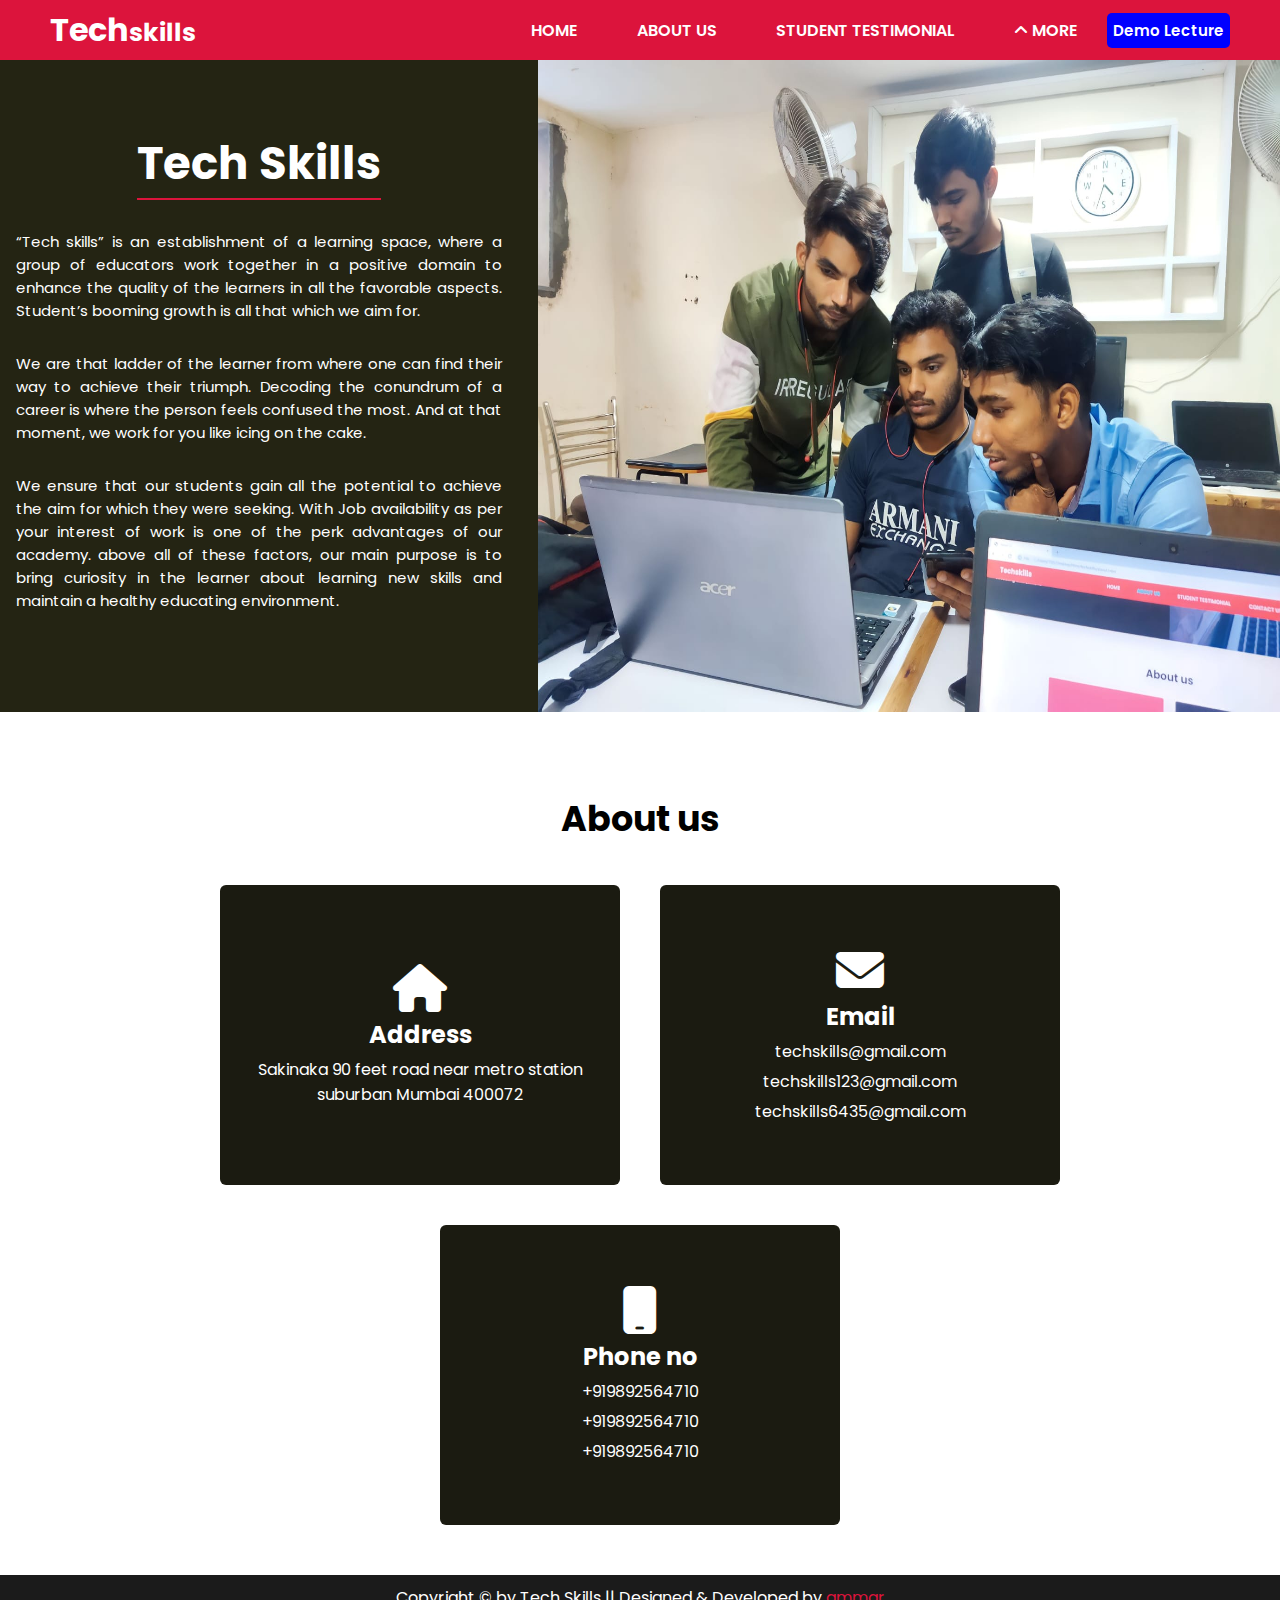
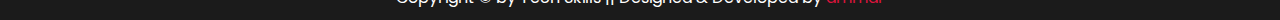
<file: about.html>
<!DOCTYPE html>
<html lang="en">
<head>
    <meta charset="UTF-8">
    <meta http-equiv="X-UA-Compatible" content="IE=edge">
    <meta name="viewport" content="width=device-width, initial-scale=1.0">
    <title>About Us</title>
    <!-- own css -->
    <link rel="stylesheet" href="about.css">
    <!-- font-awesome-cdn-link -->
    <link rel="stylesheet" href="loading.css">
    <link rel="stylesheet" href="https://cdnjs.cloudflare.com/ajax/libs/font-awesome/6.1.2/css/all.min.css">
</head>

<body>
    <div class="loading">
        <div class="spinning"></div>
    </div>
    <nav id="navbar" class="navbar sticky">
        <div id="logo">
            <h1>Tech<span class="skill-color">skills</span></h1>
        </div>
        <!-- nav design start -->
        <section id="nav" class="nav">
            <div class="menu-btn">
                <i class="fa-solid fa-bars fa-2x" id="navbar-toggler" class="navbar-toggler"></i>
            </div>
            <ul class="nav-menu">
                <li id="nav-item"><a href="index.html" class="nav-link">Home</a></li>
                <li id="nav-item"><a href="about.html" class="nav-link active">About us</a></li>
                <li id="nav-item"><a href="testimonial.html" class="nav-link">Student Testimonial</a></li>
                <li id="nav-item">
                    <span class="nav-link drop">
                        <i class="fa-solid fa-angle-up angle-up"></i><i class="fa-solid fa-angle-down angle-down"></i>
                        more</span>
                </li>
                <!-- dropdown section start after nav-->
                <section class="dropdown">
                    <ul class="dropdown-menu">
                        <li id="-dropdown-item"><a href="image.html" class="dropdown-link">Images</a></li>
                        <li id="dropdown-item"><a href="" class="dropdown-link">english academy</a></li>
                        <li id="dropdown-item"><a href="" class="dropdown-link">human resources</a></li>
                        <li id="dropdown-item"><a href="" class="dropdown-link">financial education</a></li>
                        <li id="dropdown-item"><a href="" class="dropdown-link">digital marketing</a></li>
                    </ul>
                </section>
                <button type="button" class="lecture-btn"><a href="tel:+919892564710">Demo Lecture</a></button>
            </ul>
        </section>
    </nav>
    <!-- home section starts here -->
    <section class="about" id="about">
        <div class="about-child">
            <div class="column column-1">
                <h1 class="heading">Tech Skills</h1>
                <p class="about-text">
                    “Tech skills” is an establishment of a learning space, where a group of educators work together in a
                    positive domain to enhance the quality of the learners in all the favorable aspects. Student’s
                    booming growth is all that which we aim for.
                </p>
                <p>We are that ladder of the learner from where one can find their way to achieve their triumph.
                    Decoding the conundrum of a career is where the person feels confused the most. And at that moment,
                    we work for you like icing on the cake.</p>
                <p>
                    We ensure that our students gain all the potential to achieve the aim for which they were seeking.
                    With Job availability as per your interest of work is one of the perk advantages of our academy.
                    above all of these factors, our main purpose is to bring curiosity in the learner about learning new
                    skills and maintain a healthy educating environment.
                </p>
            </div>
            <div class="column column-2">
                <img src="./images/student.jpeg" alt="">
            </div>
        </div>
    </section>
    <!-- our mission starts here -->
    <section class="address" id="address">
        <h1 class="heading">About us</h1>
        <div class="address-container">
            <div class="column column-1">
                <i class="fa-solid fa-house fa-3x icon"></i>
                <h2>Address</h2>
                <p>Sakinaka 90 feet road near metro station suburban Mumbai 400072</p>
            </div>
            <div class="column column-2">
                <i class="fa-solid fa-envelope fa-3x"></i>
                <h2>Email</h2>
                <p>
                    techskills@gmail.com
                </p>
                <p>
                    techskills123@gmail.com
                </p>
                <p>
                    techskills6435@gmail.com
                </p>
            </div>
            <div class="column column-3">
                <i class="fa-solid fa-mobile fa-3x"></i>
                <h2>Phone no</h2>
                <p>
                    +919892564710
                </p>
                <p>
                    +919892564710
                </p>
                <p>
                    +919892564710
                </p>
            </div>
        </div>
    </section>
    <!-- footer -->
    <footer class="footer-container">
        <div class="footer">
            <div class="column column-1">
                <p>Copyright &copy; by Tech Skills || Designed & Developed by <a href="#" class="ammar">ammar</a></p>
            </div>
        </div>
   </footer>
   <!-- scrolltop section starts here -->
   <a href="#about" class="scrolltop"><i class="fa-solid fa-angle-up"></i></a>
    <!-- script starts here -->
   <script src="loading.js"></script>
   <script>
        const body = document.querySelector('body');
        const navbar = document.querySelector('#navbar');
        const nav = document.querySelector('#nav');
        const menuBtn = document.querySelector('.menu-btn');
        const cancelBtn = document.querySelector('.navbar-close');
        const navMenu = document.querySelector('.nav-menu');
        const scrolltop = document.querySelector('.scrolltop');
        // lecture button designing
        const lectureBtn = document.querySelector('.lecture-btn');
        menuBtn.onclick = () => {
            body.classList.toggle('disabled-scroll');
            lectureBtn.classList.toggle('hidden');
            nav.classList.toggle('active');
        }
        window.onscroll = () => {
            body.classList.remove('disabled-scroll');
            lectureBtn.classList.remove('hidden');
            nav.classList.remove('active');
            dropdown.classList.remove('active');
            this.scrollY > 40? scrolltop.classList.add('active'): scrolltop.classList.remove('active');
        }
        ///////////////////dropdown///////////////////////////////////////////////////////////////
        const drop = document.querySelector('.drop');
        const dropdown = document.querySelector('.dropdown');
        // dropdown angle up and down
        const angleUp = document.querySelector('.angle-up');
        const angleDown = document.querySelector('.navbar .angle-down');
        /////////////////////////////////////////////////////////
        drop.onclick = () => {
            dropdown.classList.toggle('active');
            angleUp.classList.toggle('hide');
            angleDown.classList.toggle('visible');
            //////////////////////////////for not disturbance of navs contents//////////////////////////////////////
            navMenu.classList.toggle('active');
        }

    </script>
</body>

</html>
</file>
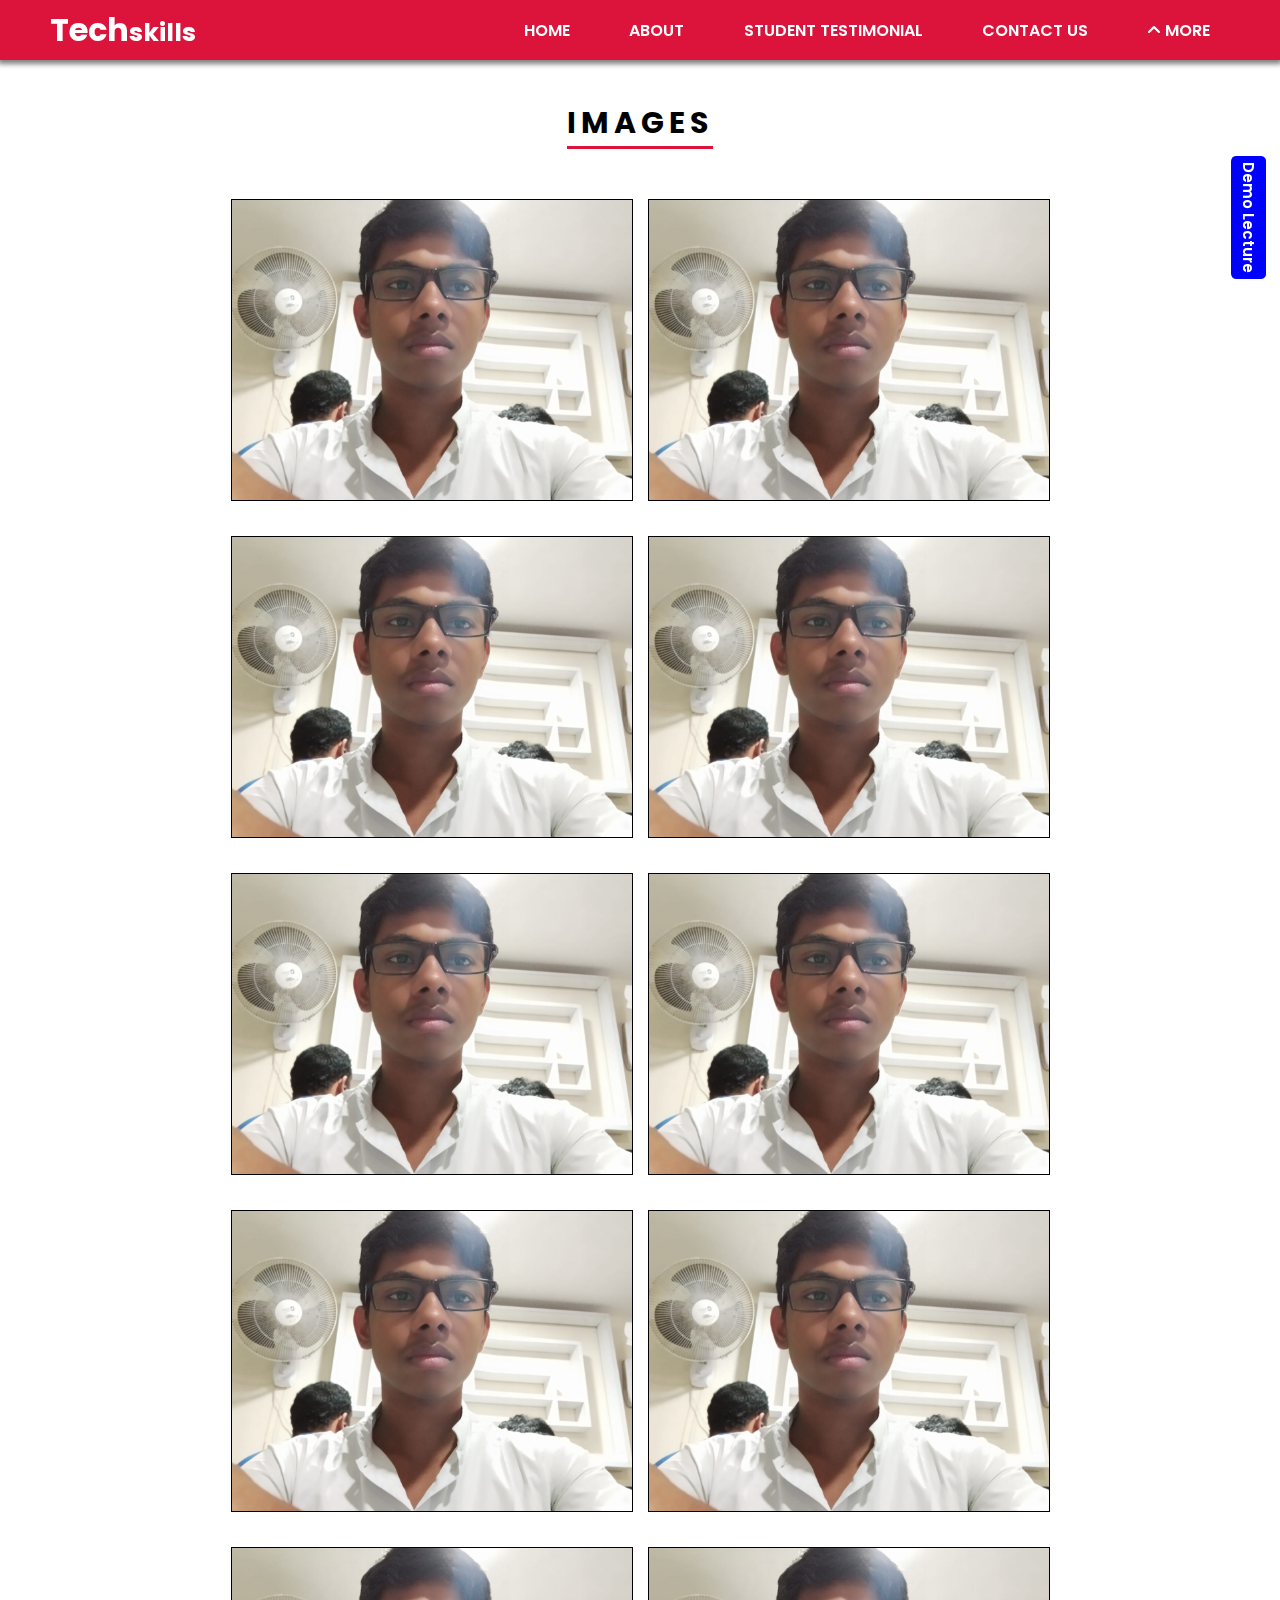
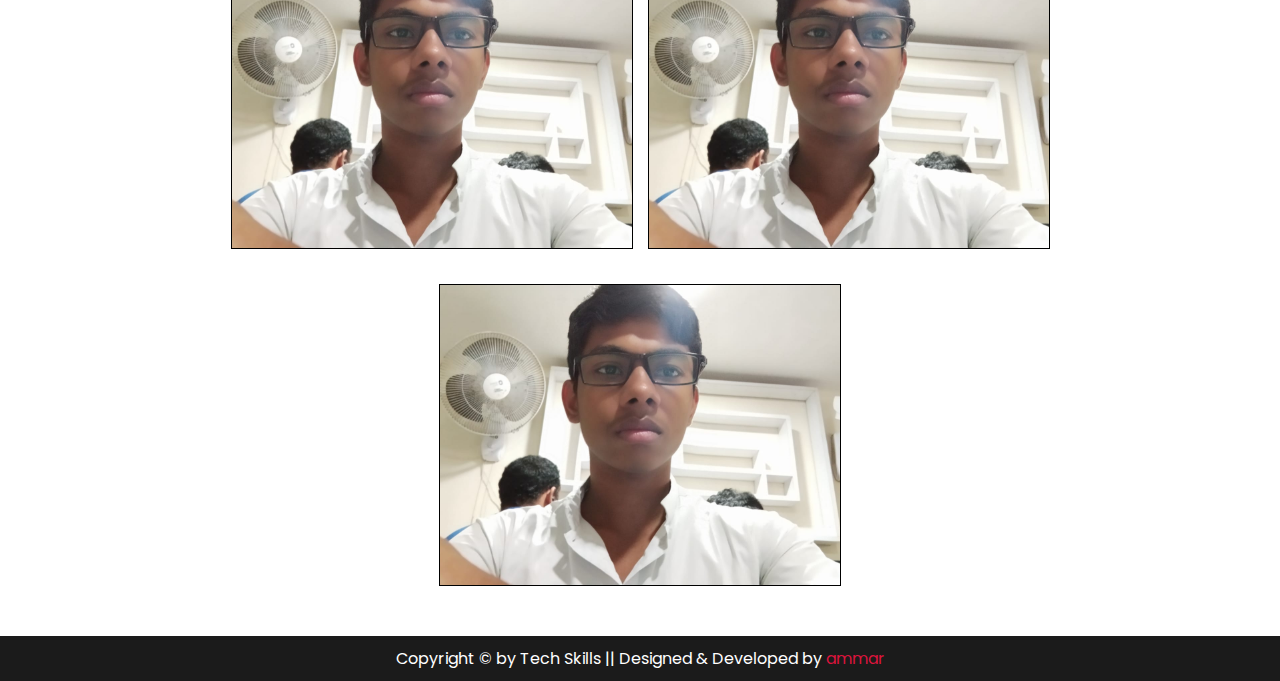
<file: image.html>
<!DOCTYPE html>
<html lang="en">
<head>
    <meta charset="UTF-8">
    <meta http-equiv="X-UA-Compatible" content="IE=edge">
    <meta name="viewport" content="width=device-width, initial-scale=1.0">
    <title>Images</title>
    <link rel="stylesheet" href="image.css">
    <link rel="icon" type="icon/image-x" href="images/right.jpg">
    <!-- font-awesome-cdn-link -->
    <link rel="stylesheet" href="https://cdnjs.cloudflare.com/ajax/libs/font-awesome/6.1.2/css/all.min.css">
    <!-- jquery cnd link -->  
    <link rel="stylesheet" href="loading.css">
    <script src="https://cdnjs.cloudflare.com/ajax/libs/jquery/2.1.3/jquery.min.js"></script>
</head>
<body>
    <div class="loading">
        <div class="spinning"></div>
    </div>
    <nav id="navbar" class="navbar sticky">
        <div id="logo">
         <h1>Tech<span class="skill-color">skills</span></h1>
        </div>
     <!-- nav design start -->
        <section id="nav" class="nav">
         <div class="menu-btn">
             <i class="fa-solid fa-bars fa-2x" id="navbar-toggler" class="navbar-toggler"></i>
         </div>
         <ul class="nav-menu">
             <li id="nav-item"><a href="index.html" class="nav-link active">Home</a></li>
             <li id="nav-item"><a href="about.html" class="nav-link">About</a></li>
             <li id="nav-item"><a href="testimonial.html" class="nav-link">Student Testimonial</a></li>
             <li id="nav-item"><a href="index.html" class="nav-link">contact us</a></li>
             <li id="nav-item">
                 <span class="nav-link drop">
                     <i class="fa-solid fa-angle-up angle-up"></i><i class="fa-solid fa-angle-down angle-down"></i>  more</span>
             </li>
               <!-- dropdown section start after nav-->
         <section class="dropdown">
             <ul class="dropdown-menu">
            <li id="-dropdown-item"><a href="" class="dropdown-link active">Images</a></li>
            <li class="dropdown-item"><a href="" class="dropdown-link">English Academy</a></li>
             <li id="dropdown-item"><a href="" class="dropdown-link">human resources</a></li>
             <li id="dropdown-item"><a href="" class="dropdown-link">financial education</a></li>
             <li id="dropdown-item"><a href="" class="dropdown-link">digital marketing</a></li>
             </ul>
         </section>
             <button type="button" class="lecture-btn"><a href="tel:+919892564710">Demo Lecture</a></button>
         </ul>
     </section>
     </nav>
     <!-- home section starts  here -->
     <section class="home" id="images">
        <h1 class="heading">Images</h1>
        <div class="images">
                <div class="box">
                    <a href="images/classroom.jpeg" target="_blank">
                        <div class="img">
                            <img src="images/classroom.jpeg" alt="error" class="box-img">
                            <h5 class="title">Classroom</h5>
                        </div>
                    </a>
                </div>
                <div class="box">
                    <a href="images/classroom.jpeg" target="_blank">
                        <div class="img">
                            <img src="images/classroom.jpeg" alt="error" class="box-img">
                            <h5 class="title">Classroom</h5>
                        </div>
                    </a>
                </div>
                <div class="box">
                    <a href="images/classroom.jpeg" target="_blank">
                        <div class="img">
                            <img src="images/classroom.jpeg" alt="error" class="box-img">
                            <h5 class="title">Classroom</h5>
                        </div>
                    </a>
                </div>
                <div class="box">
                    <a href="images/classroom.jpeg" target="_blank">
                        <div class="img">
                            <img src="images/classroom.jpeg" alt="error" class="box-img">
                            <h5 class="title">Classroom</h5>
                        </div>
                    </a>
                </div>
                <div class="box">
                    <a href="images/classroom.jpeg" target="_blank">
                        <div class="img">
                            <img src="images/classroom.jpeg" alt="error" class="box-img">
                            <h5 class="title">Classroom</h5>
                        </div>
                    </a>
                </div>
                <div class="box">
                    <a href="images/classroom.jpeg" target="_blank">
                        <div class="img">
                            <img src="images/classroom.jpeg" alt="error" class="box-img">
                            <h5 class="title">Classroom</h5>
                        </div>
                    </a>
                </div>
                <div class="box">
                    <a href="images/classroom.jpeg" target="_blank">
                        <div class="img">
                            <img src="images/classroom.jpeg" alt="error" class="box-img">
                            <h5 class="title">Classroom</h5>
                        </div>
                    </a>
                </div>
                <div class="box">
                    <a href="images/classroom.jpeg" target="_blank">
                        <div class="img">
                            <img src="images/classroom.jpeg" alt="error" class="box-img">
                            <h5 class="title">Classroom</h5>
                        </div>
                    </a>
                </div>
                <div class="box">
                    <a href="images/classroom.jpeg" target="_blank">
                        <div class="img">
                            <img src="images/classroom.jpeg" alt="error" class="box-img">
                            <h5 class="title">Classroom</h5>
                        </div>
                    </a>
                </div>
                <div class="box">
                    <a href="images/classroom.jpeg" target="_blank">
                        <div class="img">
                            <img src="images/classroom.jpeg" alt="error" class="box-img">
                            <h5 class="title">Classroom</h5>
                        </div>
                    </a>
                </div>
                <div class="box">
                    <a href="images/classroom.jpeg" target="_blank">
                        <div class="img">
                            <img src="images/classroom.jpeg" alt="error" class="box-img">
                            <h5 class="title">Classroom</h5>
                        </div>
                    </a>
                </div>
        </div>
     </section>
     <footer class="footer-container">
        <div class="footer">
            <div class="column column-1">
                <p>Copyright &copy; by Tech Skills || Designed & Developed by <a href="#" class="ammar">ammar</a></p>
            </div>
        </div>
   </footer>
   <a href="#images" class="scrolltop"><i class="fa-solid fa-angle-up"></i></a>
   <!-- script starts here  -->
   <script src="loading.js"></script>
     <script>
         const body = document.querySelector('body');
        const navbar = document.querySelector('#navbar');
        const nav = document.querySelector('#nav');
        const menuBtn = document.querySelector('.menu-btn');
        const cancelBtn = document.querySelector('.navbar-close');
        const navMenu = document.querySelector('.nav-menu');
        const scrolltop = document.querySelector('.scrolltop');
         // lecture button designing
         const lectureBtn=document.querySelector('.lecture-btn');
        menuBtn.onclick = ()=>{
            body.classList.toggle('disabled-scroll');
            lectureBtn.classList.toggle('hidden');
            nav.classList.toggle('active');
        }
        window.onscroll = ()=>{
            body.classList.remove('disabled-scroll');
            lectureBtn.classList.remove('hidden');
            nav.classList.remove('active');
            dropdown.classList.remove('active');
            this.scrollY > 20 ? navbar.classList.add('sticky') : navbar.classList.remove('sticky');
            this.scrollY > 40? scrolltop.classList.add('active'):scrolltop.classList.remove('active');
        }
        ///////////////////dropdown///////////////////////////////////////////////////////////////
        const drop = document.querySelector('.drop');
        const dropdown = document.querySelector('.dropdown');
        // dropdown angle up and down
        const angleUp = document.querySelector('.angle-up');
        const angleDown = document.querySelector('.navbar .angle-down');
        /////////////////////////////////////////////////////////
        drop.onclick = ()=>{
            dropdown.classList.toggle('active');
            angleUp.classList.toggle('hide');
            angleDown.classList.toggle('visible');
            //////////////////////////////for not disturbance of navs contents//////////////////////////////////////
            navMenu.classList.toggle('active');
        }
     </script>
</body>
</html>
</file>
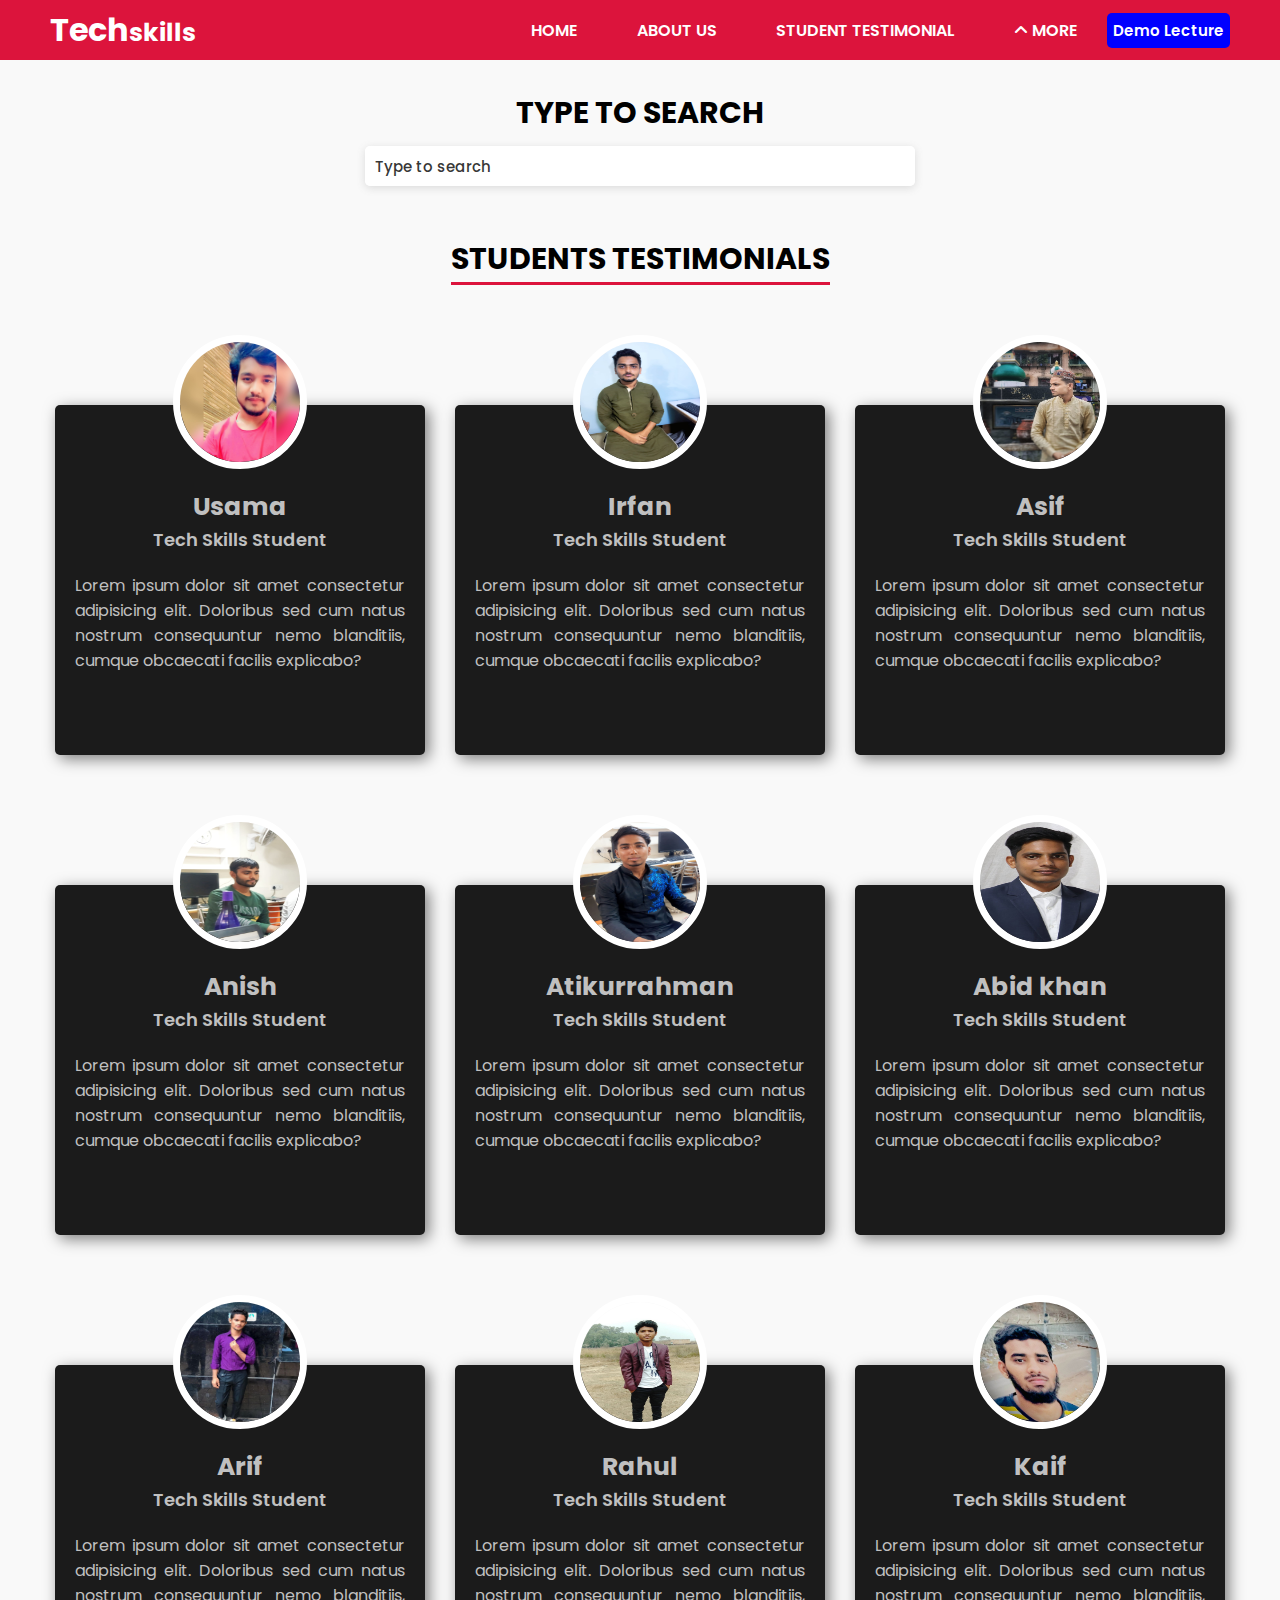
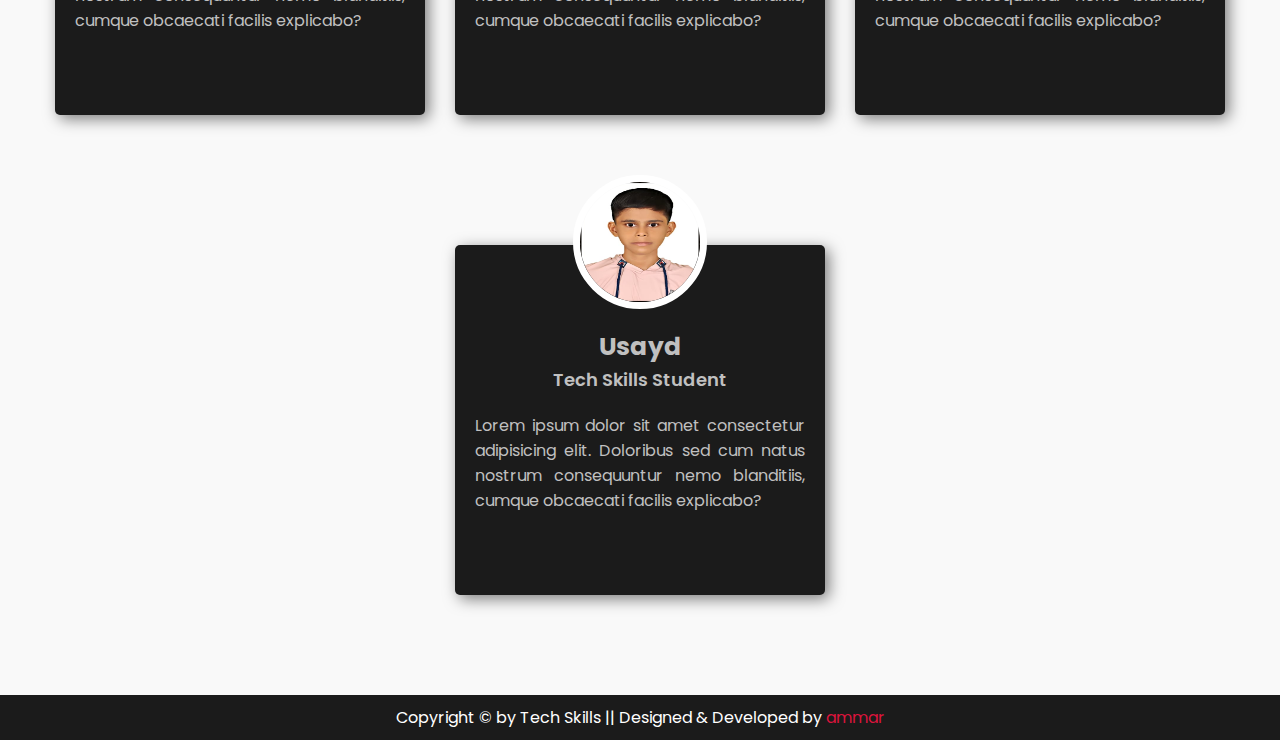
<file: testimonial.html>
<!DOCTYPE html>
<html lang="en">

<head>
    <meta charset="UTF-8">
    <meta http-equiv="X-UA-Compatible" content="IE=edge">
    <meta name="viewport" content="width=device-width, initial-scale=1.0">
    <title>Student Testimonial</title>
    <!-- own css -->
    <link rel="stylesheet" href="testimonial.css">
    <!-- font-awesome-cdn-link -->
    <link rel="stylesheet" href="loading.css">
    <link rel="stylesheet" href="https://cdnjs.cloudflare.com/ajax/libs/font-awesome/6.1.2/css/all.min.css">
</head>

<body>
    <div class="loading">
        <div class="spinning"></div>
    </div>
    <nav id="navbar" class="navbar sticky">
        <div id="logo">
            <h1>Tech<span class="skill-color">skills</span></h1>
        </div>
        <!-- nav design start -->
        <section id="nav" class="nav">
            <div class="menu-btn">
                <i class="fa-solid fa-bars fa-2x" id="navbar-toggler" class="navbar-toggler"></i>
            </div>
            <ul class="nav-menu">
                <li id="nav-item"><a href="index.html" class="nav-link">Home</a></li>
                <li id="nav-item"><a href="about.html" class="nav-link active">About us</a></li>
                <li id="nav-item"><a href="#" class="nav-link">Student Testimonial</a></li>
                <li id="nav-item">
                    <span class="nav-link drop">
                        <i class="fa-solid fa-angle-up angle-up"></i><i class="fa-solid fa-angle-down angle-down"></i>
                        more</span>
                </li>
                <!-- dropdown section start after nav-->
                <section class="dropdown">
                    <ul class="dropdown-menu">
                        <li id="-dropdown-item"><a href="image.html" class="dropdown-link">Images</a></li>
                        <li id="dropdown-item"><a href="" class="dropdown-link">english academy</a></li>
                        <li id="dropdown-item"><a href="" class="dropdown-link">human resources</a></li>
                        <li id="dropdown-item"><a href="" class="dropdown-link">financial education</a></li>
                        <li id="dropdown-item"><a href="" class="dropdown-link">digital marketing</a></li>
                    </ul>
                </section>
                <button type="button" class="lecture-btn"><a href="tel:+919892564710">Demo Lecture</a></button>
            </ul>
        </section>
    </nav>
    <!-- testimonial section starts here -->
    <section class="testimonial" id="testimonial">
        <div class="search-container">
            <h1 class="search-heading">Type To Search</h1>
            <div class="menu">
                <input type="search" placeholder="Type to search" class="search-input">
                <ul class="nav">
                    <li class="nav-item">Asif</li>
                    <li class="nav-item">Usama</li>
                </ul>
            </div>
        </div>
        <h1 class="heading"><span class="heading-text">Students</span> testimonials</h1>
        <div class="container" style="margin-left:0;">
            <!-- Usama review -->
            <div class="box" data-name="student" data-name2="usama">
                <img src="images/usama.jpeg" alt="" class="box-img">
                <div class="content">
                    <h4 class="name">Usama</h4>
                    <h6 class="student">Tech Skills Student</h6>
                    <p class="text">
                        Lorem ipsum dolor sit amet consectetur adipisicing elit. Doloribus sed cum natus nostrum
                        consequuntur nemo blanditiis, cumque obcaecati facilis explicabo?
                    </p>
                </div>
            </div>
            <!-- irfan review -->
            <div class="box" data-name="student" data-name2="irfan">
                <img src="images/irfan.jpeg" alt="" class="box-img">
                <div class="content">
                    <h4 class="name">Irfan</h4>
                    <h6 class="student">Tech Skills Student</h6>
                    <p class="text">
                        Lorem ipsum dolor sit amet consectetur adipisicing elit. Doloribus sed cum natus nostrum
                        consequuntur nemo blanditiis, cumque obcaecati facilis explicabo?
                    </p>
                </div>
            </div>
            <!-- asif review -->
            <div class="box" data-name="student" data-name2="asif">
                <img src="images/asif.jpeg" alt="" class="box-img">
                <div class="content">
                    <h4 class="name">Asif</h4>
                    <h6 class="student">Tech Skills Student</h6>
                    <p class="text">
                        Lorem ipsum dolor sit amet consectetur adipisicing elit. Doloribus sed cum natus nostrum
                        consequuntur nemo blanditiis, cumque obcaecati facilis explicabo?
                    </p>
                </div>
            </div>
            <!-- anish review -->
            <div class="box" data-name="student" data-name2="anish">
                <img src="images/anish.jpeg" alt="" class="box-img">
                <div class="content">
                    <h4 class="name">Anish</h4>
                    <h6 class="student">Tech Skills Student</h6>
                    <p class="text">
                        Lorem ipsum dolor sit amet consectetur adipisicing elit. Doloribus sed cum natus nostrum
                        consequuntur nemo blanditiis, cumque obcaecati facilis explicabo?
                    </p>
                </div>
            </div>
            <!-- atiqurrahman review -->
            <div class="box" data-name="student" data-name2="atikurrahman">
                <img src="images/atiqurrehman.jpeg" alt="" class="box-img">
                <div class="content">
                    <h4 class="name">Atikurrahman</h4>
                    <h6 class="student">Tech Skills Student</h6>
                    <p class="text">
                        Lorem ipsum dolor sit amet consectetur adipisicing elit. Doloribus sed cum natus nostrum
                        consequuntur nemo blanditiis, cumque obcaecati facilis explicabo?
                    </p>
                </div>
            </div>
            <!-- abid review -->
            <div class="box" data-name="student" data-name2="abid">
                <img src="images/abid.jpeg" alt="" class="box-img">
                <div class="content">
                    <h4 class="name">Abid khan</h4>
                    <h6 class="student">Tech Skills Student</h6>
                    <p class="text">
                        Lorem ipsum dolor sit amet consectetur adipisicing elit. Doloribus sed cum natus nostrum
                        consequuntur nemo blanditiis, cumque obcaecati facilis explicabo?
                    </p>
                </div>
            </div>
            <!-- arif review -->
            <div class="box" data-name="student" data-name2="arif">
                <img src="images/arif.jpeg" alt="" class="box-img arif">
                <div class="content">
                    <h4 class="name">Arif</h4>
                    <h6 class="student">Tech Skills Student</h6>
                    <p class="text">
                        Lorem ipsum dolor sit amet consectetur adipisicing elit. Doloribus sed cum natus nostrum
                        consequuntur nemo blanditiis, cumque obcaecati facilis explicabo?
                    </p>
                </div>
            </div>
            <!-- rahul review -->
            <div class="box" data-name="student" data-name2="rahul">
                <img src="images/rahul.jpeg" alt="" class="box-img">
                <div class="content">
                    <h4 class="name">Rahul</h4>
                    <h6 class="student">Tech Skills Student</h6>
                    <p class="text">
                        Lorem ipsum dolor sit amet consectetur adipisicing elit. Doloribus sed cum natus nostrum
                        consequuntur nemo blanditiis, cumque obcaecati facilis explicabo?
                    </p>
                </div>
            </div>
            <!-- Kaif review -->
            <div class="box" data-name="student" data-name2="kaif">
                <img src="images/kaif.jpeg" alt="" class="box-img kaif">
                <div class="content">
                    <h4 class="name">Kaif</h4>
                    <h6 class="student">Tech Skills Student</h6>
                    <p class="text">
                        Lorem ipsum dolor sit amet consectetur adipisicing elit. Doloribus sed cum natus nostrum
                        consequuntur nemo blanditiis, cumque obcaecati facilis explicabo?
                    </p>
                </div>
            </div>
            <!-- usayd review -->
            <div class="box" data-name="student" data-name2="usayd">
                <img src="images/usayd.jpeg" alt="" class="box-img">
                <div class="content">
                    <h4 class="name">Usayd</h4>
                    <h6 class="student">Tech Skills Student</h6>
                    <p class="text">
                        Lorem ipsum dolor sit amet consectetur adipisicing elit. Doloribus sed cum natus nostrum
                        consequuntur nemo blanditiis, cumque obcaecati facilis explicabo?
                    </p>
                </div>
            </div>
        </div>
    </section>
    <!-- footer starts here -->
    <footer class="footer-container">
        <div class="footer">
            <div class="column column-1">
                <p>Copyright &copy; by Tech Skills || Designed & Developed by <a href="#" class="ammar">ammar</a></p>
            </div>
        </div>
    </footer>
    <!-- scrolltop starts here -->
    <a href="#testimonial" class="scrolltop"><i class="fa-solid fa-angle-up"></i></a>
    <!-- script starts here -->
    <script src="loading.js"></script>
    <script src="search.js"></script>
    <script>
        const body = document.querySelector('body');
        const navbar = document.querySelector('#navbar');
        const nav = document.querySelector('#nav');
        const menuBtn = document.querySelector('.menu-btn');
        const cancelBtn = document.querySelector('.navbar-close');
        const navMenu = document.querySelector('.nav-menu');
        const scrolltop = document.querySelector('.scrolltop');
        // lecture button designing
        const lectureBtn = document.querySelector('.lecture-btn');
        menuBtn.onclick = () => {
            body.classList.toggle('disabled-scroll');
            lectureBtn.classList.toggle('hidden');
            nav.classList.toggle('active');
        }
        window.onscroll = () => {
            body.classList.remove('disabled-scroll');
            lectureBtn.classList.remove('hidden');
            nav.classList.remove('active');
            dropdown.classList.remove('active');
            this.scrollY > 40 ? scrolltop.classList.add('active') : scrolltop.classList.remove('active');
        }
        ///////////////////dropdown///////////////////////////////////////////////////////////////
        const drop = document.querySelector('.drop');
        const dropdown = document.querySelector('.dropdown');
        // dropdown angle up and down
        const angleUp = document.querySelector('.angle-up');
        const angleDown = document.querySelector('.navbar .angle-down');
        /////////////////////////////////////////////////////////
        drop.onclick = () => {
            dropdown.classList.toggle('active');
            angleUp.classList.toggle('hide');
            angleDown.classList.toggle('visible');
            //////////////////////////////for not disturbance of navs contents//////////////////////////////////////
            navMenu.classList.toggle('active');
        }
    </script>
</body>

</html>
</file>
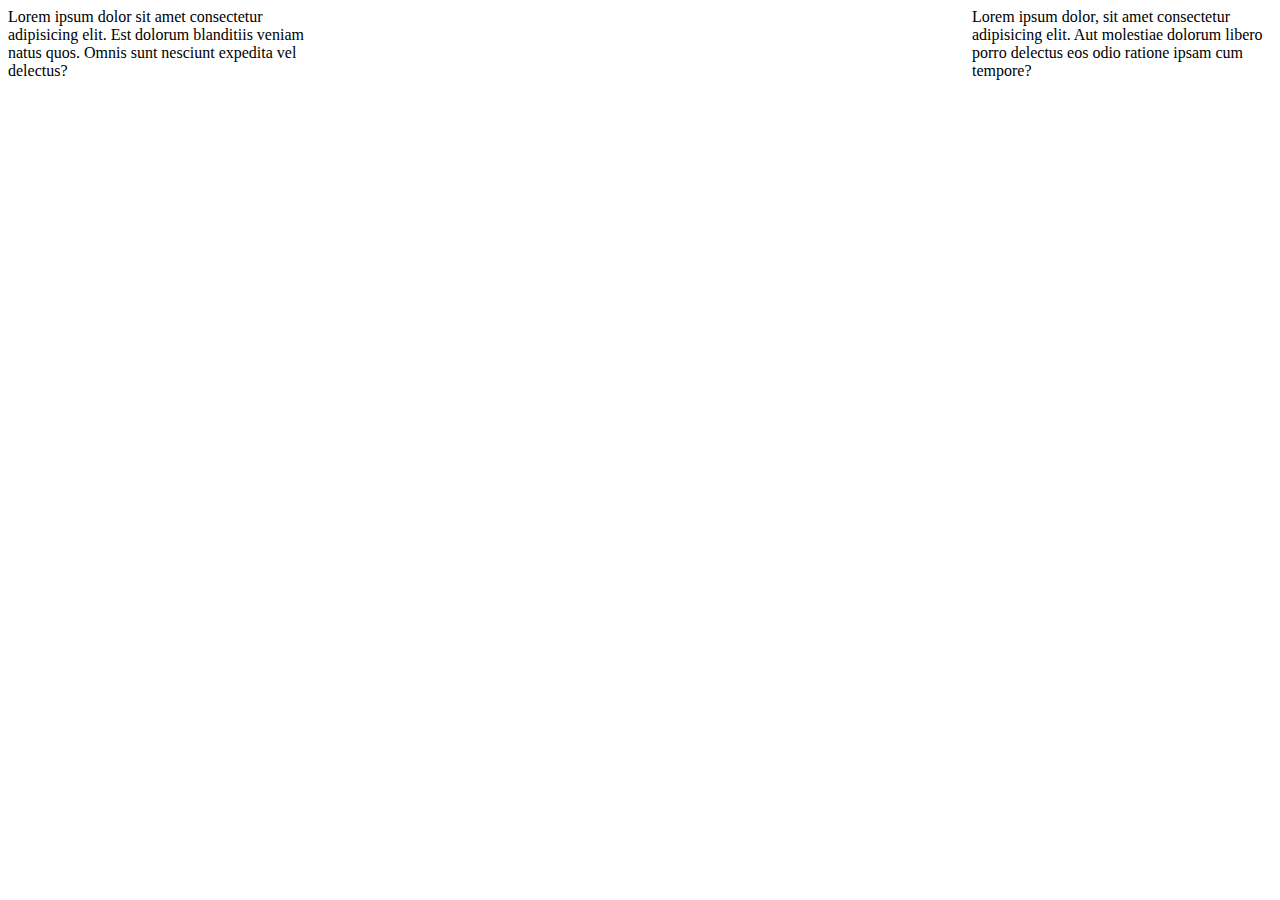
<file: images/clear.html>
<!DOCTYPE html>
<html lang="en">
<head>
    <meta charset="UTF-8">
    <meta http-equiv="X-UA-Compatible" content="IE=edge">
    <meta name="viewport" content="width=device-width, initial-scale=1.0">
    <title>Clear</title>
    <style>
        .container-1{
            float:left;
            width:300px;
        }
        .container-2{
            float:right;
            width:300px;
        }
    </style>
</head>
<body>
    <!-- We use clear property when we use float property -->
    <div class="container-1">
        Lorem ipsum dolor sit amet consectetur adipisicing elit. Est dolorum blanditiis veniam natus quos. Omnis sunt nesciunt expedita vel delectus?
    </div>
    <div class="container-2">
        Lorem ipsum dolor, sit amet consectetur adipisicing elit. Aut molestiae dolorum libero porro delectus eos odio ratione ipsam cum tempore?
    </div>
</body>
</html>
</file>
<file: about.css>
@import url('https://fonts.googleapis.com/css2?family=Roboto:ital,wght@0,100;0,300;0,400;0,700;1,100;1,300;1,400;1,500&display=swap');
@import url('https://fonts.googleapis.com/css2?family=Poppins:ital,wght@0,300;0,400;0,500;0,600;0,700;0,800;0,900;1,200;1,300;1,400;1,500;1,600;1,700;1,800;1,900&family=Roboto:ital,wght@0,100;0,300;0,400;0,700;1,100;1,300;1,400;1,500&family=Ubuntu:ital,wght@0,300;0,400;0,500;0,700;1,300;1,400;1,500;1,700&display=swap');
@import url('https://fonts.googleapis.com/css2?family=Roboto:ital,wght@0,100;0,300;0,400;0,700;1,100;1,300;1,400;1,500&family=Ubuntu:ital,wght@0,300;0,400;0,500;0,700;1,300;1,400;1,500;1,700&display=swap');

*{
    box-sizing:border-box;
    font-family:Poppins , sans-serif;
}
html {
    height: 100%;
    width: 100%;
    padding: 0 !important;
    margin: 0 !important;
    scroll-behavior: smooth;
}

body {
    height: 100%;
    width: 100%;
    padding: 0;
    margin: 0 !important;
}
p,h1,h2,h3,h4,h5,h6{
    margin:0;
    padding:0 !important;
}
a {
    text-decoration: none;
}
.container {
    height: 100%;
    width: 100%;
    margin: 0 10px;
    display: flex;
}
ul{
    list-style:none;
    padding:0;
    margin:0;
}
.readmore-btn{
    background:transparent;
    border:2px solid white;
    padding:10px 25px;
    border-radius:5px;
    cursor:pointer;
    transition:0.3s;
}
.readmore-btn:hover{
    background:white;

}
.readmore-btn a{
    color:white;
    transition:0.3s;
}
.readmore-btn:hover a{
    color:black;
}
section{
    margin: 0px !important;
}
body.disabled-scroll{
    overflow-y:hidden;
}

/* //////////////////////////////////header,navbar design/////////////////////////////////////////////////////////////////// */
#navbar {
    display: flex;
    justify-content: space-between;
    align-items: center;
    padding: 0 50px 0 50px;
    margin:0;
    position:fixed;
    width:100%;
    top:0;
    height:60px;
    overflow-anchor:hidden;
    box-sizing:border-box;
    z-index:1000;
    transition:all 0.5s;
}
#navbar.sticky{
    background: crimson;
}
#navbar #logo {
    color: white;
    font-family: Cambria, Cochin, Georgia, Times, 'Times New Roman', serif;
}
#navbar #logo .skill-color{
    color:crimson;
    font-weight:bold;
    font-size:25px;
    transition:all 0.5s;
}
#navbar.sticky #logo .skill-color{
    color:white;
}
#navbar #nav .nav-menu {
    display: flex;
    align-items:center;
    height: 100%;
    position:relative;
}

#navbar #nav .nav-menu li {
    margin-left: 1.2rem;
}

#navbar #nav .nav-menu li .nav-link {
    cursor:pointer;
    text-transform: uppercase;
    color: white;
    font-weight: 550;
    padding: 10px 20px;
    border-radius: 5px;
    font-family:Poppins , sans-serif;
    transition: all 0.5s;
    position:relative;
}
#navbar #nav .nav-menu li .nav-link:hover{
    color:cyan;
}

#navbar #navbar-toggler{
    color: white;
    position: fixed;
    top: 10px;
    right: 10px;
    cursor: pointer;
    display: block;
    font-size:40px;
    z-index:99;
    display:none;
    transition:all 1s;
}

.toggle-btn {
    display: none;
}
.navbar-close{
   color:white;
   float:right;
   margin:10px 40px 10px 0;
   display:none;
}
/* //////////////////////////////////lecture btn////////////////////////////////////////////////// */
.navbar .lecture-btn{
    z-index:100;
    border-radius:5px;
    height:35px;
    background:blue;
    transition:all 0.3s;
    cursor:pointer;
    border:none;
    margin-left:10px;
}
.navbar .lecture-btn a{
    font-weight:600;
    font-size:15px;
    color:white;
    transition:0.3s;
}
.navbar .lecture-btn:hover{
    background:darkblue;
}
.navbar .lecture-btn.hidden{
    display:none;
}
/* //////////////////////////////////////////////////dropdown/////////////////////////////////////////////////////// */
.dropdown{
    position:absolute;
    top:50px;
    height:0;
    overflow:hidden;
    left:75%;
    width:220px;
    background:lightgrey;
    border-radius:10px;
    transition:all 0.2s;
    box-sizing:border-box;
    display:flex;
    justify-content:center;
    align-items:center;
}
.dropdown .dropdown-menu{
    display:flex;
    flex-direction:column;
    justify-content:space-around;
    height:100%;
    text-align:center;
    margin-right:10px;
}
.dropdown.active{

    height:280px;
}
.dropdown .dropdown-link{
    color:black;
    border-bottom:1px solid black;
    text-transform:uppercase;
}
.dropdown .dropdown-link.active{
    font-weight:bold;
    width:100%;
}
.dropdown .dropdown-link:hover{
    color:blue;
    border-bottom:1px solid blue;
}
.angle-up.hide{
    display:none;
}
.navbar .angle-down{
    display:none;
}
.angle-down.visible{
    display:inline-block;
}
/* //////////////////////////////////////////////////////////MEDIA QUERIES///////////////////////////////////////////////////// */
@media screen and (max-width:1165px){
    #navbar #nav .nav-menu li .nav-link
    {
        padding:10px 5px !important;
        margin:0;
    }
}

@media screen and (max-width:991px) {
    #navbar{
        padding:0 10px
    }
    #navbar #navbar-toggler {
        display: block;
    }
    .navbar-close{
        display:block;
    }
    #navbar #nav {
        transition:left 0.3s;
        height:100vh;
        overflow:auto;
        padding:50px 0;
        width: 100%;
        position:absolute;
        clear:both;
        top:0;
        background: #1d1d11;
        left: -100%;
        z-index:1000;
       overflow:auto;
    }
    #navbar #nav.active{
        left:0;
    }
    #navbar #nav.active .menu-btn i:before{
        content:'\f00d';
    }
    .menu-btn.hide{
        display:none;
    }
    #navbar #nav .nav-menu {
        flex-direction: column;
        align-items: center;
        transition:0.5s;
    }
    #navbar #nav .nav-menu li {
        margin:20px;
    }

    /* ////////////////////////////////////////////////////////dropdown media query /////////////////////////////////////////////////////////////// */
.dropdown{
    width:100%;
    position:static;
    padding:0;
    margin:0;
    background:transparent;
}
.dropdown.active{
    height:fit-content;
}
.dropdown .dropdown-link{
    border:none;
    color:white;
    padding:0;
    margin:0;
}
  /* ////////////////////////////////////////////////lecture btn query ///////////////////////////////////////////////////////////// */
  .navbar .lecture-btn{
    position:fixed;
    top:13px;
    right:55px;
}
}
/* ///////////////////////////////at 700 px navbar query ///////////////////////////////// */

@media screen and (max-width:700px){
    #navbar #nav{
        width:100%; 
    }
}
/* /////////////ABOUT US DESIGNING STARTS HERE */
.about{
    margin-top:60px !important;
    background:#242413;
    color:white;
}
.about .about-child{
    gap:20px;
    height:fit-content;
    display:flex;
    flex-direction:row;
    justify-content:space-between;
    flex-wrap:wrap;
}
.about .about-child .heading{
    font-size:45px;
    margin:auto;
    border-bottom:2px solid crimson;
    width:fit-content;
}
.about .about-child p {
    font-size:15px;
    margin:30px 0;
}
.about .column-1{
    padding:70px 0;
    height:fit-content;
    text-align:justify;
    width:38%;
    margin:auto;
}
.about .column-2{
    width:58%;
}
.about .column-2 img{
    width:100%;
    height:100%;
}
@media screen and (max-width:1000px){
    .about .column{
        width:100%;
    }
    .about .column-1{
        padding:50px 50px;
    }
    .about .column-2{
        padding:10px 50px;
    }
}
@media screen and (max-width:550px){
    .about .column-1{
        padding:50px 30px;
    }
    .about .column-2{
        padding:10px 30px;
    }
}
@media screen and (max-width:450px){
    .about .column-1{
        padding:50px 20px;
    }
    .about .column-2{
        padding:10px 20px;
    }
}
/* ////second section starts here */
.address{
    padding:50px 50px;
}
.address .heading{
    font-size:35px;
    text-align:center;
   margin-bottom:40px;
   margin-top:30px;
}
.address .address-container{
    display:flex;
    align-items:center;
    gap:40px;
    justify-content:center;
    flex-wrap:wrap;
}
.address .address-container .column{
    height:300px;
    background:#1b1b11;
    width:400px;
    color:white;
    padding:20px;
    box-sizing:border-box;
    border-radius:6px;
    transform:scale(1);
    transition:all 0.3s ease;
    display:flex;
    flex-direction:column;
    justify-content:center;
    align-items:center;
    text-align:center;
    gap:5px;
}
.address .address-container .column:hover{
    background:crimson;
   transform: scale(1.01);
}
.address .address-container .column .icon{
    text-align:center;
}
@media screen and (max-width:500px){
    .address{
        padding:50px 20px;
    }
}
@media screen and (max-width:380px){
    .address{
        padding:50px 10px;
    }
}/* footer styling starts here */
.footer-container{
    background:#1b1b1b;
    color:white;
    padding:10px;
}
.footer-container .footer{
    display:flex;
    flex-direction:row;
    flex-wrap:wrap;
    justify-content:center;
    align-items:center;
    text-align:center;
}
.footer-container .footer p{
    margin-inline:20px;
}
.footer-container .footer .ammar{
    color:crimson;
    cursor:pointer;
}
.footer-container .footer .ammar:hover{
    text-decoration:underline;
}
/* scroll top design starts here */
.scrolltop{
    background:crimson;
    position:fixed;
    right:20px;
    bottom:20px;
    width:42px;
    display:flex;
    align-items:center;
    justify-content:center;
    font-size:22px;
    cursor:pointer;
    height:45px;
    border-radius:5px;
    display:none;
    color:white;
    z-index:9999;
}
.scrolltop.active{
    display:flex;
}
</file>
<file: loading.css>
.loading{
    position:fixed;
    top:0;
    left:0;
    height:100vh;
    width:100%;
    background:white  url('https://media.tenor.com/YPOStjIfQ2IAAAAM/loading-waiting.gif') center;
    background-repeat:no-repeat;
    display:flex;
    justify-content:center;
    align-items:center;
    z-index:99999;
    overflow-y:hidden !important;
}
</file>
<file: image.css>
@import url('https://fonts.googleapis.com/css2?family=Roboto:ital,wght@0,100;0,300;0,400;0,700;1,100;1,300;1,400;1,500&display=swap');
@import url('https://fonts.googleapis.com/css2?family=Poppins:ital,wght@0,300;0,400;0,500;0,600;0,700;0,800;0,900;1,200;1,300;1,400;1,500;1,600;1,700;1,800;1,900&family=Roboto:ital,wght@0,100;0,300;0,400;0,700;1,100;1,300;1,400;1,500&family=Ubuntu:ital,wght@0,300;0,400;0,500;0,700;1,300;1,400;1,500;1,700&display=swap');
@import url('https://fonts.googleapis.com/css2?family=Roboto:ital,wght@0,100;0,300;0,400;0,700;1,100;1,300;1,400;1,500&family=Ubuntu:ital,wght@0,300;0,400;0,500;0,700;1,300;1,400;1,500;1,700&display=swap');

*{
    font-family:Poppins , sans-serif;
}
html {
    height: fit-content;
    width: 100%;
    padding: 0 !important;
    margin: 0 !important;
    scroll-behavior: smooth;
}
body {
    height:100%;
    width: 100%;
    padding: 0;
    margin: 0 !important;
}
p,h1,h2,h3,h4,h5,h6{
    margin:0;
    padding:0 !important;
}
a {
    text-decoration: none;
}
.container {
    height: 100%;
    width: 100%;
    margin: 0 10px;
    display: flex;
}
ul{
    list-style:none;
    padding:0;
    margin:0;
}
.readmore-btn{
    background:transparent;
    border:2px solid white;
    padding:10px 25px;
    border-radius:5px;
    cursor:pointer;
    transition:0.3s;
}
.readmore-btn:hover{
    background:white;

}
.readmore-btn a{
    color:white;
    transition:0.3s;
}
.readmore-btn:hover a{
    color:black;
}
section{
    margin: 0px !important;
}
body.disabled-scroll{
    overflow-y:hidden;
}

/* //////////////////////////////////header,navbar design/////////////////////////////////////////////////////////////////// */
#navbar {
    display: flex;
    justify-content: space-between;
    align-items: center;
    padding: 0 50px 0 50px;
    margin:0;
    position:fixed;
    width:100%;
    top:0;
    height:60px;
    overflow-anchor:hidden;
    box-sizing:border-box;
    z-index:1000;
    transition:all 0.5s;
    background:crimson;
    box-shadow:0 2px 5px 2px rgba(0,0,0,0.5);
}
#navbar.sticky{
    background: crimson;
}
#navbar #logo {
    color: white;
    font-family: Cambria, Cochin, Georgia, Times, 'Times New Roman', serif;
}
#navbar #logo .skill-color{
    color:white;
    font-weight:bold;
    font-size:25px;
    transition:all 0.5s;
}
#navbar #nav .nav-menu {
    display: flex;
    align-items:center;
    height: 100%;
    position:relative;
}

#navbar #nav .nav-menu li {
    margin-left: 1.2rem;
}

#navbar #nav .nav-menu li .nav-link {
    cursor:pointer;
    text-transform: uppercase;
    color: white;
    font-weight: 550;
    padding: 10px 20px;
    border-radius: 5px;
    font-family:Poppins , sans-serif;
    transition: all 0.5s;
    position:relative;
}
#navbar #nav .nav-menu li .nav-link:hover{
    color:cyan;
}

#navbar #navbar-toggler{
    color: white;
    position: fixed;
    top:13px;
    right: 10px;
    cursor: pointer;
    display: block;
    font-size:35px;
    z-index:99;
    display:none;
    transition:all 1s;
}

.toggle-btn {
    display: none;
}
.navbar-close{
   color:white;
   float:right;
   margin:10px 40px 10px 0;
   display:none;
}
/* //////////////////////////////////lecture btn////////////////////////////////////////////////// */
.navbar .lecture-btn{
    z-index:100;
    border-radius:5px;
    height:35px;
    background:blue;
    transition:all 0.3s;
    cursor:pointer;
    border:none;
    margin-left:10px;
    position:fixed;
    top:200px;
    right:-30px;
    z-index:100000000;
    transform:rotate(90deg);
}
.navbar .lecture-btn a{
    font-weight:600;
    font-size:15px;
    color:white;
    transition:0.3s;
}
.navbar .lecture-btn:hover{
    background:darkblue;
}
.navbar .lecture-btn.hidden{
    display:none;
}
/* //////////////////////////////////////////////////dropdown/////////////////////////////////////////////////////// */
.dropdown{
    position:absolute;
    top:50px;
    height:0;
    overflow:hidden;
    left:75%;
    width:220px;
    background:lightgrey;
    border-radius:10px;
    transition:all 0.2s;
    box-sizing:border-box;
    display:flex;
    justify-content:center;
    align-items:center;
}
.dropdown .dropdown-menu{
    display:flex;
    flex-direction:column;
    justify-content:space-around;
    height:100%;
    text-align:center;
    margin-right:10px;
}
.dropdown.active{
    height:280px;
}
.dropdown .dropdown-link{
    color:black;
    border-bottom:1px solid black;
    text-transform:uppercase;
}
.dropdown .dropdown-link.active{
    font-weight:bold;
    width:100%;
}
.dropdown .dropdown-link:hover{
    color:blue;
    border-bottom:1px solid blue;
}
.angle-up.hide{
    display:none;
}
.navbar .angle-down{
    display:none;
}
.angle-down.visible{
    display:inline-block;
}
/* //////////////////////////////////////////////////////////MEDIA QUERIES///////////////////////////////////////////////////// */
@media screen and (max-width:1165px){
    #navbar #nav .nav-menu li .nav-link
    {
        padding:10px 5px !important;
        margin:0;
    }
}

@media screen and (max-width:991px) {
    #navbar{
        padding:0 10px
    }
    #navbar #navbar-toggler {
        display: block;
    }
    .navbar-close{
        display:block;
    }
    #navbar #nav {
        transition:left 0.3s;
        height:100vh;
        overflow:auto;
        padding:50px 0;
        width: 100%;
        position:absolute;
        clear:both;
        top:0;
        background: #1d1d11;
        left: -100%;
        z-index:1000;
       overflow:auto;
    }
    #navbar #nav.active{
        left:0;
    }
    #navbar #nav.active .menu-btn i:before{
        content:'\f00d';
    }
    .menu-btn.hide{
        display:none;
    }
    #navbar #nav .nav-menu {
        flex-direction: column;
        align-items: center;
        transition:0.5s;
    }
    #navbar #nav .nav-menu li {
        margin:20px;
    }

    /* ////////////////////////////////////////////////////////dropdown media query /////////////////////////////////////////////////////////////// */
.dropdown{
    width:100%;
    position:static;
    padding:0;
    margin:0;
    background:transparent;
}
.dropdown.active{
    height:fit-content;
}
.dropdown .dropdown-link{
    border:none;
    color:white;
    padding:0;
    margin:0;
}
}
/* //////////////////////////////at 700 px navbar query ///////////////////////////////// */

@media screen and (max-width:700px){
    #navbar #nav{
        width:100%; 
    }
}
/* ////////home design starts here */
.home{
    background:white;
    height:fit-content;
    padding-top:100px;
    width:100%;
    padding-bottom:50px;
    background-attachment:fixed;
}
.home .heading{
    color:black;
    font-size:30px;
    text-transform:uppercase;
    letter-spacing:5px;
    border-bottom:3px solid crimson;
    margin:auto;
    width:fit-content;
    margin-bottom:50px;
}
.home .images{
    box-sizing:border-box;
    padding-inline:30px;
    display:flex;
    justify-content:center;
    align-items:center;
    row-gap:35px;
    column-gap:15px;
    flex-wrap:wrap;
}
.home .images .box{
    height:300px;
    width:400px;
    transition:all 0.3s ease;
    border:1px solid black;
}
.home .images .box .img{
    width:100%;
    height:100%;
    position:relative;
    overflow:hidden;
}
.home .images .box .img img{
    height:100%;
    width:100%;
    transition:all 0.3s ease;
    object-fit:cover;
}
.home .images .box .title{
    color:#f2f2f2;
    font-weight:500;
    font-size:15px;
    position:absolute;
    height:30px;
    line-height:30px;
    text-align:center;
    width:calc(100% + 1px);
    bottom:-2px;
    opacity:0;
    left:0;
    background:rgba(0,0,0,0.5);
    transition:all  0.3s linear;
}
.home .images .box:hover .title{
    opacity:1;
}
.home .images .box:hover .img img{
    transform:scale(1.05);
}
@media screen and (max-width:700px){
    .home .images .title{
        opacity:1 !important;
    }
}
@media screen and (max-width:500px){
    .home .images{
        padding-inline:10px;
    }
}
@media screen and (max-width:400px){
    .home .images .box{
        height:320px;
    }
}
@media screen and (max-width:350px){
    .home .images .box{
        height:300px;
    }
}
/* footer styling starts here */
.footer-container{
    background:#1b1b1b;
    color:white;
    padding:10px;
}
.footer-container .footer{
    display:flex;
    flex-direction:row;
    flex-wrap:wrap;
    justify-content:center;
    align-items:center;
    text-align:center;
}
.footer-container .footer p{
    margin-inline:20px;
}
.footer-container .footer .ammar{
    color:crimson;
    cursor:pointer;
}
.footer-container .footer .ammar:hover{
    text-decoration:underline;
}
/* scroll top design starts here */
.scrolltop{
    background:crimson;
    position:fixed;
    right:20px;
    bottom:20px;
    width:42px;
    display:flex;
    align-items:center;
    justify-content:center;
    font-size:22px;
    cursor:pointer;
    height:45px;
    border-radius:5px;
    display:none;
    color:white;
    z-index:9999;
}
.scrolltop.active{
    display:flex;
}
</file>
<file: testimonial.css>
@import url('https://fonts.googleapis.com/css2?family=Roboto:ital,wght@0,100;0,300;0,400;0,700;1,100;1,300;1,400;1,500&display=swap');
@import url('https://fonts.googleapis.com/css2?family=Poppins:ital,wght@0,300;0,400;0,500;0,600;0,700;0,800;0,900;1,200;1,300;1,400;1,500;1,600;1,700;1,800;1,900&family=Roboto:ital,wght@0,100;0,300;0,400;0,700;1,100;1,300;1,400;1,500&family=Ubuntu:ital,wght@0,300;0,400;0,500;0,700;1,300;1,400;1,500;1,700&display=swap');
@import url('https://fonts.googleapis.com/css2?family=Roboto:ital,wght@0,100;0,300;0,400;0,700;1,100;1,300;1,400;1,500&family=Ubuntu:ital,wght@0,300;0,400;0,500;0,700;1,300;1,400;1,500;1,700&display=swap');

*{
    font-family:Poppins , sans-serif;
}
html {
    height: 100%;
    width: 100%;
    padding: 0 !important;
    margin: 0 !important;
    scroll-behavior: smooth;
}

body {
    height: 100%;
    width: 100%;
    padding: 0;
    margin: 0 !important;
}
p,h1,h2,h3,h4,h5,h6{
    margin:0;
    padding:0 !important;
}
a {
    text-decoration: none;
}
.container {
    height: 100%;
    width: 100%;
    margin: 0 10px;
    display: flex;
}
ul{
    list-style:none;
    padding:0;
    margin:0;
}
.readmore-btn{
    background:transparent;
    border:2px solid white;
    padding:10px 25px;
    border-radius:5px;
    cursor:pointer;
    transition:0.3s;
}
.readmore-btn:hover{
    background:white;

}
.readmore-btn a{
    color:white;
    transition:0.3s;
}
.readmore-btn:hover a{
    color:black;
}
section{
    margin: 0px !important;
}
body.disabled-scroll{
    overflow-y:hidden;
}

/* //////////////////////////////////header,navbar design/////////////////////////////////////////////////////////////////// */
#navbar {
    display: flex;
    justify-content: space-between;
    align-items: center;
    padding: 0 50px 0 50px;
    margin:0;
    position:fixed;
    width:100%;
    top:0;
    height:60px;
    overflow-anchor:hidden;
    box-sizing:border-box;
    z-index:1000;
    transition:all 0.5s;
}
#navbar.sticky{
    background: crimson;
}
#navbar #logo {
    color: white;
    font-family: Cambria, Cochin, Georgia, Times, 'Times New Roman', serif;
}
#navbar #logo .skill-color{
    color:crimson;
    font-weight:bold;
    font-size:25px;
    transition:all 0.5s;
}
#navbar.sticky #logo .skill-color{
    color:white;
}
#navbar #nav .nav-menu {
    display: flex;
    align-items:center;
    height: 100%;
    position:relative;
}

#navbar #nav .nav-menu li {
    margin-left: 1.2rem;
}

#navbar #nav .nav-menu li .nav-link {
    cursor:pointer;
    text-transform: uppercase;
    color: white;
    font-weight: 550;
    padding: 10px 20px;
    border-radius: 5px;
    font-family:Poppins , sans-serif;
    transition: all 0.5s;
    position:relative;
}
#navbar #nav .nav-menu li .nav-link:hover{
    color:cyan;
}
#navbar #navbar-toggler{
    color: white;
    position: fixed;
    top: 10px;
    right: 10px;
    cursor: pointer;
    display: block;
    font-size:40px;
    z-index:99;
    display:none;
    transition:all 1s;
}

.toggle-btn {
    display: none;
}
.navbar-close{
   color:white;
   float:right;
   margin:10px 40px 10px 0;
   display:none;
}
/* //////////////////////////////////lecture btn////////////////////////////////////////////////// */
.navbar .lecture-btn{
    z-index:100;
    border-radius:5px;
    height:35px;
    background:blue;
    transition:all 0.3s;
    cursor:pointer;
    border:none;
    margin-left:10px;
}
.navbar .lecture-btn a{
    font-weight:600;
    font-size:15px;
    color:white;
    transition:0.3s;
}
.navbar .lecture-btn:hover{
    background:darkblue;
}
.navbar .lecture-btn.hidden{
    display:none;
}
/* //////////////////////////////////////////////////dropdown/////////////////////////////////////////////////////// */
.dropdown{
    position:absolute;
    top:50px;
    height:0;
    overflow:hidden;
    left:75%;
    width:220px;
    background:lightgrey;
    border-radius:10px;
    transition:all 0.2s;
    box-sizing:border-box;
    display:flex;
    justify-content:center;
    align-items:center;
}
.dropdown .dropdown-menu{
    display:flex;
    flex-direction:column;
    justify-content:space-around;
    height:100%;
    text-align:center;
    margin-right:10px;
}
.dropdown.active{

    height:280px;
}
.dropdown .dropdown-link{
    color:black;
    border-bottom:1px solid black;
    text-transform:uppercase;
}
.dropdown .dropdown-link.active{
    font-weight:bold;
    width:100%;
}
.dropdown .dropdown-link:hover{
    color:blue;
    border-bottom:1px solid blue;
}
.angle-up.hide{
    display:none;
}
.navbar .angle-down{
    display:none;
}
.angle-down.visible{
    display:inline-block;
}
/* //////////////////////////////////////////////////////////MEDIA QUERIES///////////////////////////////////////////////////// */
@media screen and (max-width:1165px){
    #navbar #nav .nav-menu li .nav-link
    {
        padding:10px 5px !important;
        margin:0;
    }
}

@media screen and (max-width:991px) {
    #navbar{
        padding:0 10px
    }
    #navbar #navbar-toggler {
        display: block;
    }
    .navbar-close{
        display:block;
    }
    #navbar #nav {
        transition:left 0.3s;
        height:100vh;
        overflow:auto;
        padding:50px 0;
        width: 100%;
        position:absolute;
        clear:both;
        top:0;
        background: #1d1d11;
        left: -100%;
        z-index:1000;
       overflow:auto;
    }
    #navbar #nav.active{
        left:0;
    }
    #navbar #nav.active .menu-btn i:before{
        content:'\f00d';
    }
    .menu-btn.hide{
        display:none;
    }
    #navbar #nav .nav-menu {
        flex-direction: column;
        align-items: center;
        transition:0.5s;
    }
    #navbar #nav .nav-menu li {
        margin:20px;
    }

    /* ////////////////////////////////////////////////////////dropdown media query /////////////////////////////////////////////////////////////// */
.dropdown{
    width:100%;
    position:static;
    padding:0;
    margin:0;
    background:transparent;
}
.dropdown.active{
    height:fit-content;
}
.dropdown .dropdown-link{
    border:none;
    color:white;
    padding:0;
    margin:0;
}
  /* ////////////////////////////////////////////////lecture btn query ///////////////////////////////////////////////////////////// */
  .navbar .lecture-btn{
    position:fixed;
    top:13px;
    right:55px;
}
}
/* ///////////////////////////////at 700 px navbar query ///////////////////////////////// */

@media screen and (max-width:700px){
    #navbar #nav{
        width:100%; 
    }
}
/*search design starts */
.search-container{
    width:100%;
    text-align:center;
    margin-bottom:50px;
    margin-top:10px;
}
.search-heading{
    font-size:30px;
    text-transform:uppercase;
    margin-bottom:10px;
}
.menu{
    width:550px;
    margin:auto;
    border-radius:5px;
    box-shadow: rgba(99, 99, 99, 0.2) 0px 2px 8px 0px;
}
.search-input{
    width:100%;
    border-radius:5px;
    outline:none;
    border:none;
    box-sizing:border-box;
    height:40px;
    font-size:15px;
    padding-inline:10px;
    font-weight:500;
    transition:all 0.1s ease;
    border:none;
}
.search-input::placeholder{
    color:rgba(0,0,0,0.8);
    font-weight:500;
}
@media screen and (max-width:540px){
    .menu{
        width:90%;
    }
}
.search-container .nav{
    border-top:1px solid grey;
        display:none;
    width:100%;
    background:white;
    border-bottom-left-radius:5px;
    border-bottom-right-radius:5px;
    text-align:left;
}
.search-container .nav .nav-item{
    cursor:pointer;
    padding:3px 10px;
    box-sizing:border-box;
    height:35px;
    border-bottom:1px solid rgba(0,0,0,0.1);
}
.search-container .nav .nav-item:last-child{
    border-bottom-left-radius:5px !important;
    border-bottom-right-radius:5px !important;
}
.search-container .nav .nav-item:hover{
    background:#f9f9f9;
}
/* testmonial design starts here */
.testimonial{
    box-sizing:border-box;
    background:#f9f9f9;
    padding:80px 50px 0 50px;
}
.testimonial .heading{
    font-size:30px;
    text-transform:uppercase;
    border-bottom:3px solid crimson;
    width:fit-content;
    margin:auto;
}
.testimonial .container{
    display:flex;
    justify-content:center;
    align-items:center;
    flex-wrap:wrap;
    gap:30px;
    margin-top:120px;
    margin-left:0 !important;
}
.testimonial .box{
    margin-bottom:100px;
    display:flex;
    align-items:center;
    justify-content:center; 
    width:370px;
    padding:10px 20px;
    box-sizing:border-box;
    background:#1b1b1b;
    color:silver;
    border-radius:5px;
    min-height:350px;
    box-shadow:4px 4px 15px rgba(0,0,0,0.5);
    position:relative;
    transition:all 0.3s ease;
}
.testimonial .box:hover{
    background:#1b1b11;
    color:silver;
    transform:scale(1.01);
}
.testimonial .box .name{
    text-align:center;
    font-size:25px;
}
.testimonial .box .student{
    text-align:center;
    font-size:18px;
   font-weight:600;
}
.testimonial .box .text{
    margin-top:20px;
    text-align:justify;
}
.testimonial .box .box-img{
    overflow:hidden;
    height:120px;
    width:120px;
    border-radius:50%;
    position:absolute;
    top:-20%;
    border:7px solid white;
}
@media screen and (max-width:540px){
    .testimonial{
        padding:80px 0 0 0 ;
    }
    .testimonial .heading{
        font-size:25px;
    }
    .testimonial .container{
        row-gap:30px;
        column-gap:0;
    }
}
@media screen and (max-width:420px){
    .testimonial{
        padding:80px 0 0 0 !important;
    }
    .testimonial .box{
        margin-right:auto;
        width:90%;
    }
}
@media screen and (max-width:340px){
    .testimonial .heading-text{
        display:none !important;
    }
}
@media screen and (max-width:476px){
    .testimonial{
        padding:80px 0 0 0 !important;
    }
    .testimonial .container{
        margin-top:100px;
        row-gap:100px;
        margin-bottom:50px;
    }
    .testimonial .box{
        margin:auto;
    }
}
/* footer styling starts here */
.footer-container{
    background:#1b1b1b;
    color:white;
    padding:10px;
}
.footer-container .footer{
    display:flex;
    flex-direction:row;
    flex-wrap:wrap;
    justify-content:center;
    align-items:center;
    text-align:center;
}
.footer-container .footer p{
    margin-inline:20px;
}
.footer-container .footer .ammar{
    color:crimson;
    cursor:pointer;
}
.footer-container .footer .ammar:hover{
    text-decoration:underline;
}
/* scroll top design starts here */
.scrolltop{
    background:crimson;
    position:fixed;
    right:20px;
    bottom:20px;
    width:42px;
    display:flex;
    align-items:center;
    justify-content:center;
    font-size:22px;
    cursor:pointer;
    height:45px;
    border-radius:5px;
    display:none;
    color:white;
    z-index:9999;
}
.scrolltop.active{
    display:flex;
}
/* //////////// */
.testimonial .box .kaif{
  transform:rotate(40deg);
}
</file>
